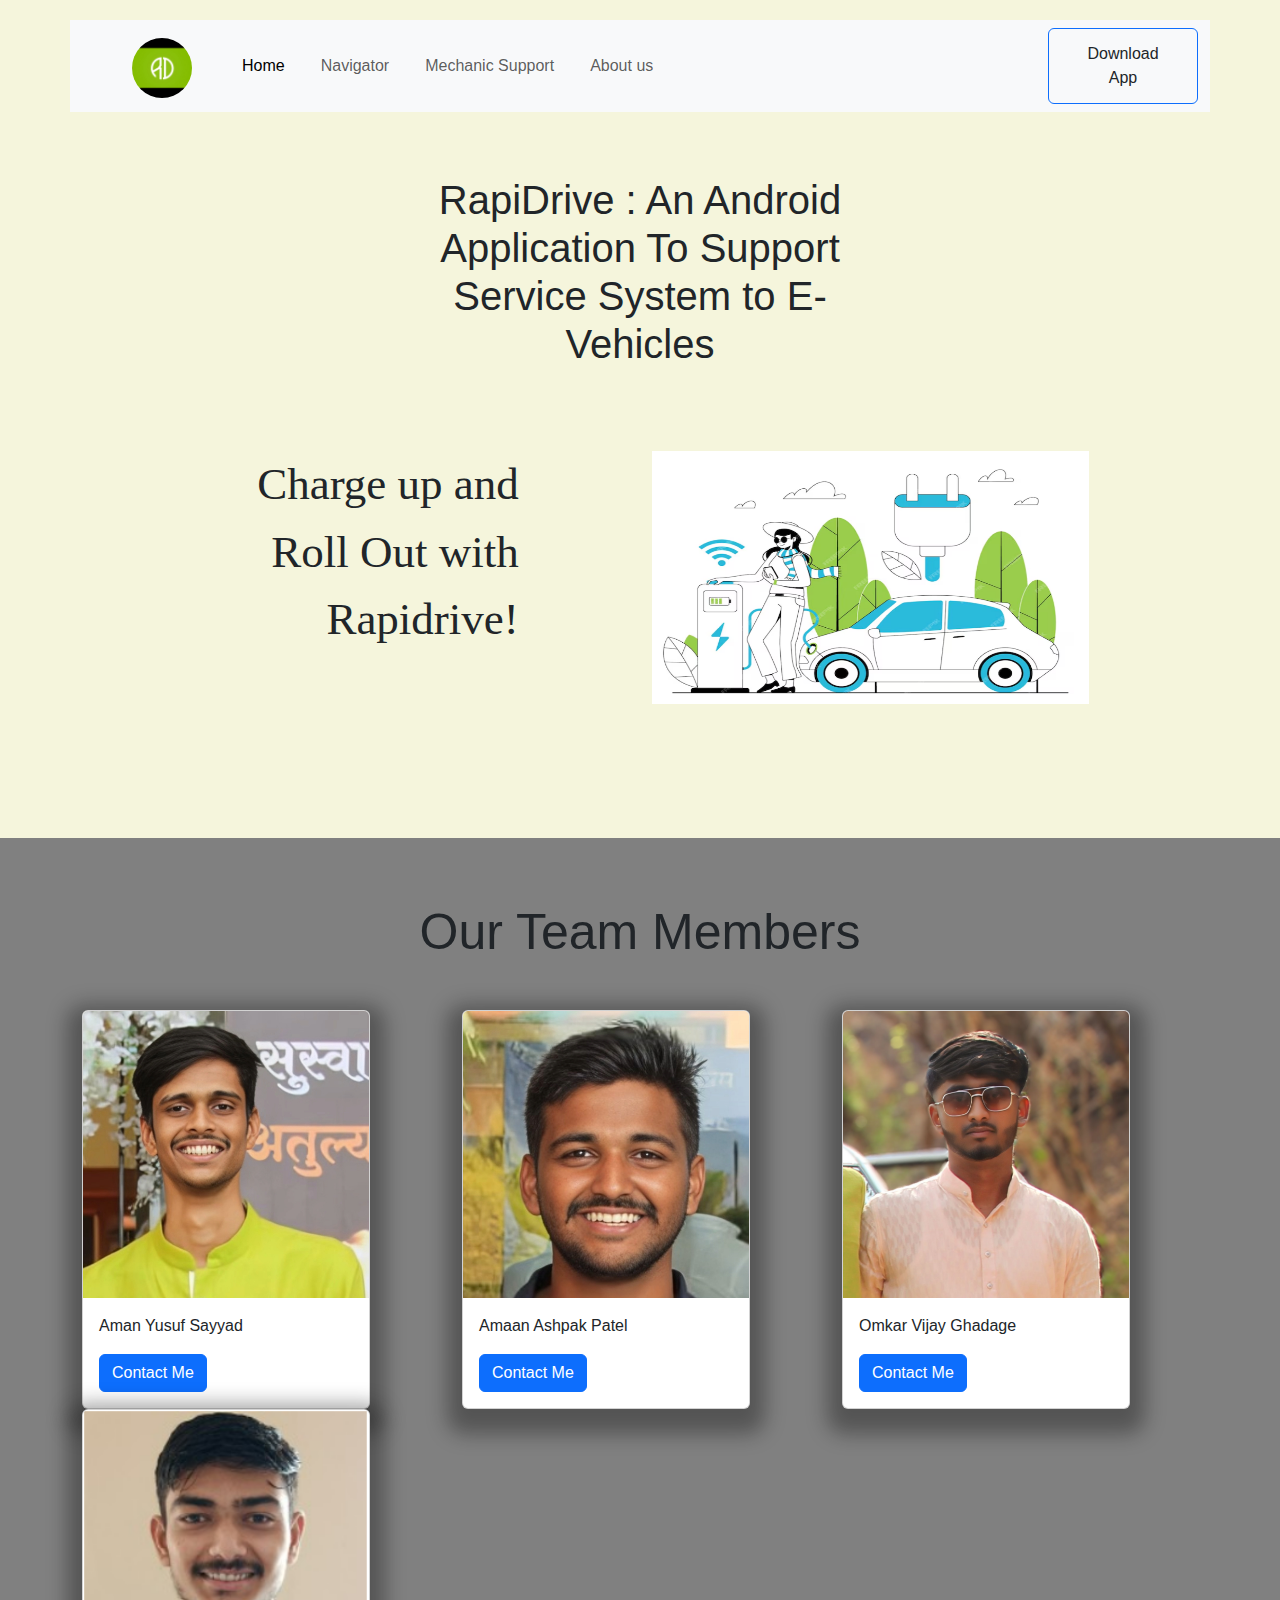
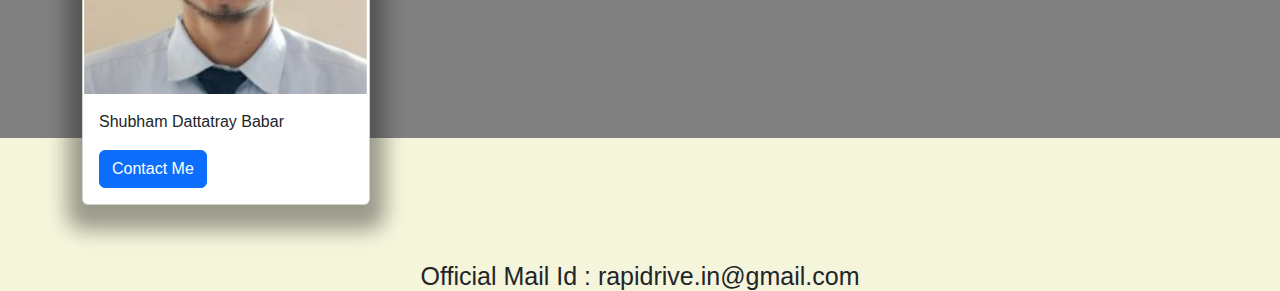
<file: index.html>
<!DOCTYPE html>
<html lang="en">
<head>
    <meta charset="UTF-8">
    <meta name="viewport" content="width=
    , initial-scale=1.0">
     <link rel="shortcut icon" href="logo.jpg" type="images">
    <title>Home</title>
    <link href="https://cdn.jsdelivr.net/npm/bootstrap@5.3.3/dist/css/bootstrap.min.css" rel="stylesheet" integrity="sha384-QWTKZyjpPEjISv5WaRU9OFeRpok6YctnYmDr5pNlyT2bRjXh0JMhjY6hW+ALEwIH" crossorigin="anonymous">
    <link rel="stylesheet" href="style.css">
    

    
</head>
<body>
<div class="about"> 
      <!-- nav -->
    <nav id="nav" class="navbar navbar-expand-lg bg-body-tertiary container">
        <div class="container-fluid">
            <div>
                <a class="navbar-brand" href="#">
                  <img class="logo" src="logo.jpg" alt="Rapidrive" >
                </a>
              </div>
          <div class="collapse navbar-collapse" id="navbarNav">
            <ul class="navbar-nav">
              <li class="nav-item">
                <a class="nav-link active" aria-current="page" href="index.html">Home</a>
              </li>
              <li class="nav-item">
                <a class="nav-link" href="navigator.html">Navigator</a>
              </li>
              <li class="nav-item">
                <a class="nav-link" href="mech-suppor.html">Mechanic Support</a>
              </li>
              <li class="nav-item">
                <a class="nav-link" href="#about-us">About us</a>
              </li>
            </ul>
          </div>
          <form class="form-inline my-5 my-lg-0">
            <button class="btn btn-outline-primary my-2 my-sm-0 download" ><a href="base.apk" download class="btn">Download App</a></button>
          </form>
        </div>
    </nav>

    <div class="heading">
        <h1>RapiDrive : An Android Application To Support Service System to E-Vehicles</h1>
    </div>
    <div class="about_data d-flex justify-content-center mb-3 container">
        <div class="row  my-5">
            <div class="col">
                <div class="text text-end"> Charge up and Roll Out with Rapidrive! </div>
            </div>
            <div class="col">
              <img class="slider" src="chargingImg.png" alt="png">
                
            </div>
        </div>
        
    </div>
  <div id="about-us" class="aboutus">
    <h2 id="about-head">Our Team Members</h2>

      <div class="container my-5">
        
        
        <div class="row">
          <div class="col">
            <div class="card" style="width: 18rem;">
              <img src="amans.jpg" class="card-img-top " alt="Aman Yusuf Sayyad">
              <div class="card-body">
                <p class="card-text">Aman Yusuf Sayyad</p>
                <button class="btn btn-primary"><a href="#">Contact Me</a></button>
              </div>
          </div>
          </div>
          <div class="col">
            <div class="card " style="width: 18rem;">
              <img src="aman.jpg" class="card-img-top" alt="Amaan Ashpak Patel">
              <div class="card-body">
                <p class="card-text">Amaan Ashpak Patel</p>
                <button class="btn btn-primary"><a href="#">Contact Me</a></button>
              </div>
          </div>
          </div>
          <div class="col">
            <div class="card" style="width: 18rem;">
              <img src="omkar.png" class="card-img-top" alt="Omkar Vijay Ghadage">
              <div class="card-body">
                <p class="card-text">Omkar Vijay Ghadage</p>
                <button class="btn btn-primary"><a href="#">Contact Me</a></button>
              </div>
          </div>
          </div>
          <div class="col">
            <div class="card " style="width: 18rem;">
              <img src="shubham.png" class="card-img-top" alt="Shubham Dattatray Babar">
              <div class="card-body">
                <p class="card-text">Shubham Dattatray Babar</p>
                <button class="btn btn-primary"><a href="#">Contact Me</a></button>
              </div>
          </div>
          </div>
        </div>

         <h2 class="contact-footer">Official Mail Id : rapidrive.in@gmail.com</h2>
      </div>
          
        
   
    
  </div>

</div>

      
</body>
<script src="https://cdn.jsdelivr.net/npm/bootstrap@5.3.3/dist/js/bootstrap.bundle.min.js" integrity="sha384-YvpcrYf0tY3lHB60NNkmXc5s9fDVZLESaAA55NDzOxhy9GkcIdslK1eN7N6jIeHz" crossorigin="anonymous"></script>
</html>
</file>
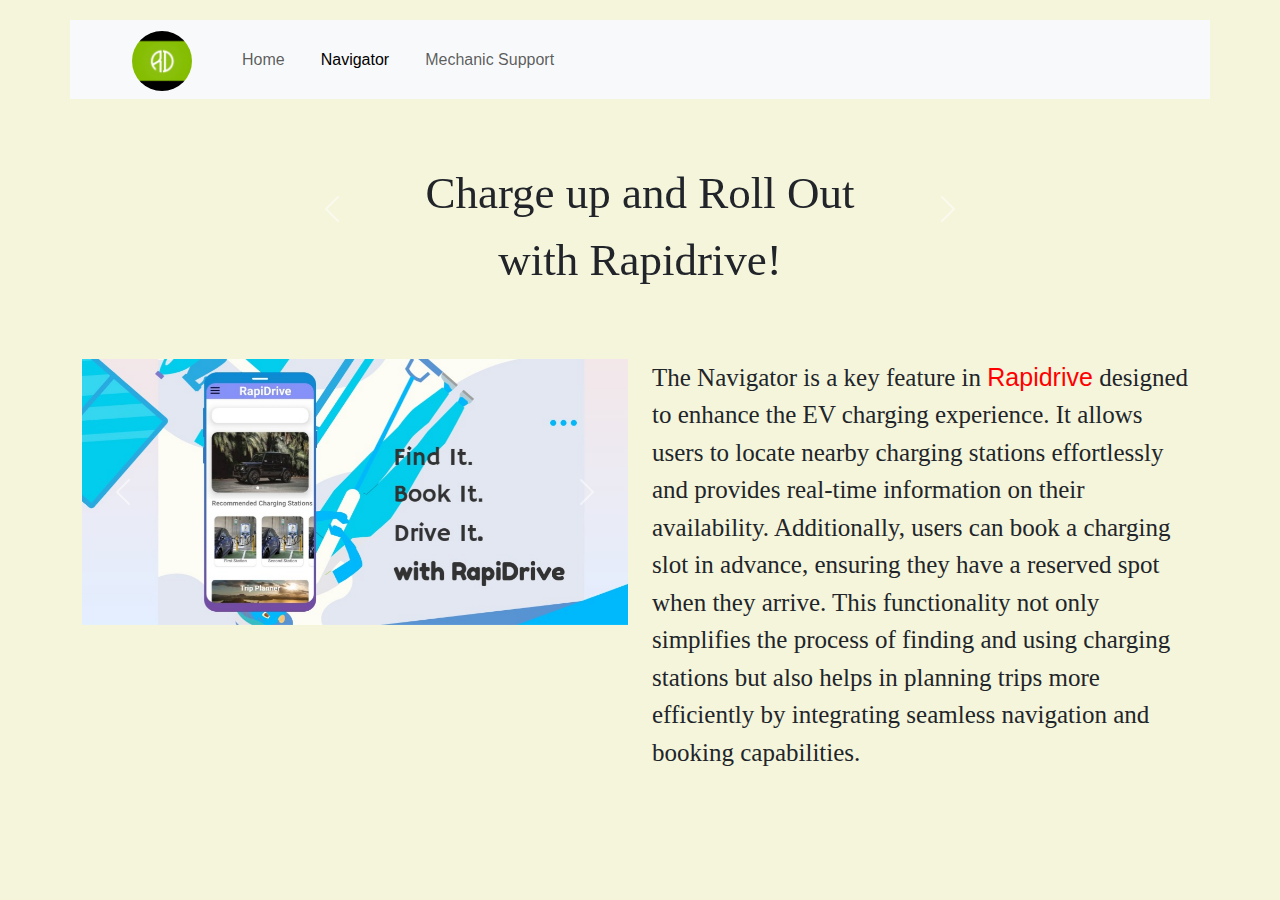
<file: navigator.html>
<!DOCTYPE html>
<html lang="en">
<head>
    <meta charset="UTF-8">
    <meta name="viewport" content="width=
    , initial-scale=1.0">
    <title>Locator</title>
    <link rel="shortcut icon" href="logo.jpg" type="images">
    <link href="https://cdn.jsdelivr.net/npm/bootstrap@5.3.3/dist/css/bootstrap.min.css" rel="stylesheet" integrity="sha384-QWTKZyjpPEjISv5WaRU9OFeRpok6YctnYmDr5pNlyT2bRjXh0JMhjY6hW+ALEwIH" crossorigin="anonymous">
    <link rel="stylesheet" href="style.css">
    

    
</head>
<body>
<div class="about-nav about"> 
      <!-- nav -->
    <nav id="nav" class="navbar navbar-expand-lg bg-body-tertiary container">
        <div class="container-fluid">
            <div>
                <a class="navbar-brand" href="#">
                  <img class="logo" src="logo.jpg" alt="Rapidrive" >
                </a>
              </div>
          <div class="collapse navbar-collapse" id="navbarNav">
            <ul class="navbar-nav">
              <li class="nav-item">
                <a class="nav-link "  href="index.html">Home</a>
              </li>
              <li class="nav-item">
                <a class="nav-link active" aria-current="page" href="navigator.html">Navigator</a>
              </li>
              <li class="nav-item">
                <a class="nav-link" href="mech-suppor.html">Mechanic Support</a>
              </li>
              
            </ul>
          </div>
        </div>
    </nav>


    <div class="about_data d-flex justify-content-center mb-3 container">
        <div class="row  my-4">
           
            <div  class="col">
                <div id="carouselExampleAutoplaying" class="carousel slide" data-bs-ride="carousel">
                    <div class="carousel-inner">
                      <div class="carousel-item active">
                        <div class="text text-center"> Charge up and Roll Out with Rapidrive! </div>
                      </div>
                      <div class="carousel-item">
                        <div class="text text-center">Your All-in-One Solution for Charging and Repairs – RapiDrive!</div>
                        
                      </div>
                      <div class="carousel-item">
                        <div class="text text-center">Stay Charged, Stay Moving with RapiDrive!</div>
                      </div>
                    </div>
                    <button class="carousel-control-prev" type="button" data-bs-target="#carouselExampleAutoplaying" data-bs-slide="prev">
                      <span class="carousel-control-prev-icon" aria-hidden="true"></span>
                      <span class="visually-hidden">Previous</span>
                    </button>
                    <button class="carousel-control-next" type="button" data-bs-target="#carouselExampleAutoplaying" data-bs-slide="next">
                      <span class="carousel-control-next-icon" aria-hidden="true"></span>
                      <span class="visually-hidden">Next</span>
                    </button>
                  </div>

            </div>
        </div>


        
        
    </div>
  
    <div class="about_data d-flex justify-content-center  mb-3 container">
        <div class="row  my-4">
            <div class="col">

              <div id="carouselExampleAutoplaying" class="carousel slide" data-bs-ride="carousel">
                <div class="carousel-inner">
                  <div class="carousel-item active">
                    <img src="image1.jpg" class="d-block w-100" alt="Image 1">
                  </div>
                  <div class="carousel-item">
                    <img src="image2.jpg" class="d-block w-100" alt="Image 2">
                  </div>
                  <div class="carousel-item">
                    <img src="image3.jpg" class="d-block w-100" alt="Image 3">
                  </div>
                </div>
                <button class="carousel-control-prev" type="button" data-bs-target="#carouselExampleAutoplaying" data-bs-slide="prev">
                  <span class="carousel-control-prev-icon" aria-hidden="true"></span>
                  <span class="visually-hidden">Previous</span>
                </button>
                <button class="carousel-control-next" type="button" data-bs-target="#carouselExampleAutoplaying" data-bs-slide="next">
                  <span class="carousel-control-next-icon" aria-hidden="true"></span>
                  <span class="visually-hidden">Next</span>
                </button>
              </div>
                
            </div>
            <div class="col">


              <div class="text-start">The Navigator is a key feature in <Span>Rapidrive</Span> designed to enhance the EV charging experience. It allows users to locate nearby charging stations effortlessly and provides real-time information on their availability. Additionally, users can book a charging slot in advance, ensuring they have a reserved spot when they arrive. This functionality not only simplifies the process of finding and using charging stations but also helps in planning trips more efficiently by integrating seamless navigation and booking capabilities.</div>
           
  

</div>

      
</body>
<script src="https://cdn.jsdelivr.net/npm/bootstrap@5.3.3/dist/js/bootstrap.bundle.min.js" integrity="sha384-YvpcrYf0tY3lHB60NNkmXc5s9fDVZLESaAA55NDzOxhy9GkcIdslK1eN7N6jIeHz" crossorigin="anonymous"></script>
</html>
</file>
<file: style.css>
body{
    background-color: beige;
}
*{ 
    font-family:'Franklin Gothic Medium', 'Arial Narrow', Arial, sans-serif
}
#nav{
    background-color: gray;
    margin-top: 20px;
    padding-inline-start: 50px;
}
.nav-item{
    margin-inline: 10px;
}
.navbar-brand{
    zoom: 2;
    
}
.download{
   margin-right:8% ;
   width: 150px;
}
.heading{
    margin-top: 5%;
    text-align: center;
    padding-inline: 30%;
}
.logo
{
    border-radius: 55%;
    height: 30px;
    width: 30px;
}

.col{
    height: 100%;
    width: 50%;
}

.text{
    padding-top: 5%;
    padding-inline: 20%;
    text-align: center;
    font-size: 45px;
    font-family: Cambria, Cochin, Georgia, Times, 'Times New Roman', serif;
}
span{
    color: red;
}
.aboutus{
    height: 100vh;
    width: 100%;
    background-color: gray;
}
h2{
    font-size: 35px;
    text-align: center;
}
.text-start{
   
    text-align: center;
    font-size: 25px;
    font-family: Cambria, Cochin, Georgia, Times, 'Times New Roman', serif;

}

.slider{
    padding-top: 5%;
    height: 80%;
    width: 80%;
}



#about-head{
   padding-top: 5%;
   font-size: 50px;
}



#mech-img{
    height: 20px;
}
#mech-info{
    padding-inline: 15%;
    font-size: 25px;
    font-family: Cambria, Cochin, Georgia, Times, 'Times New Roman', serif;

}
a{
    text-decoration: none;
    color: white;
}
.card{
    box-shadow: 0px 10px 20px 15px rgba(20,20,20,0.4);
}
.contact-footer{
    margin-top: 5%;
    font-size: 25px;
}
</file>
